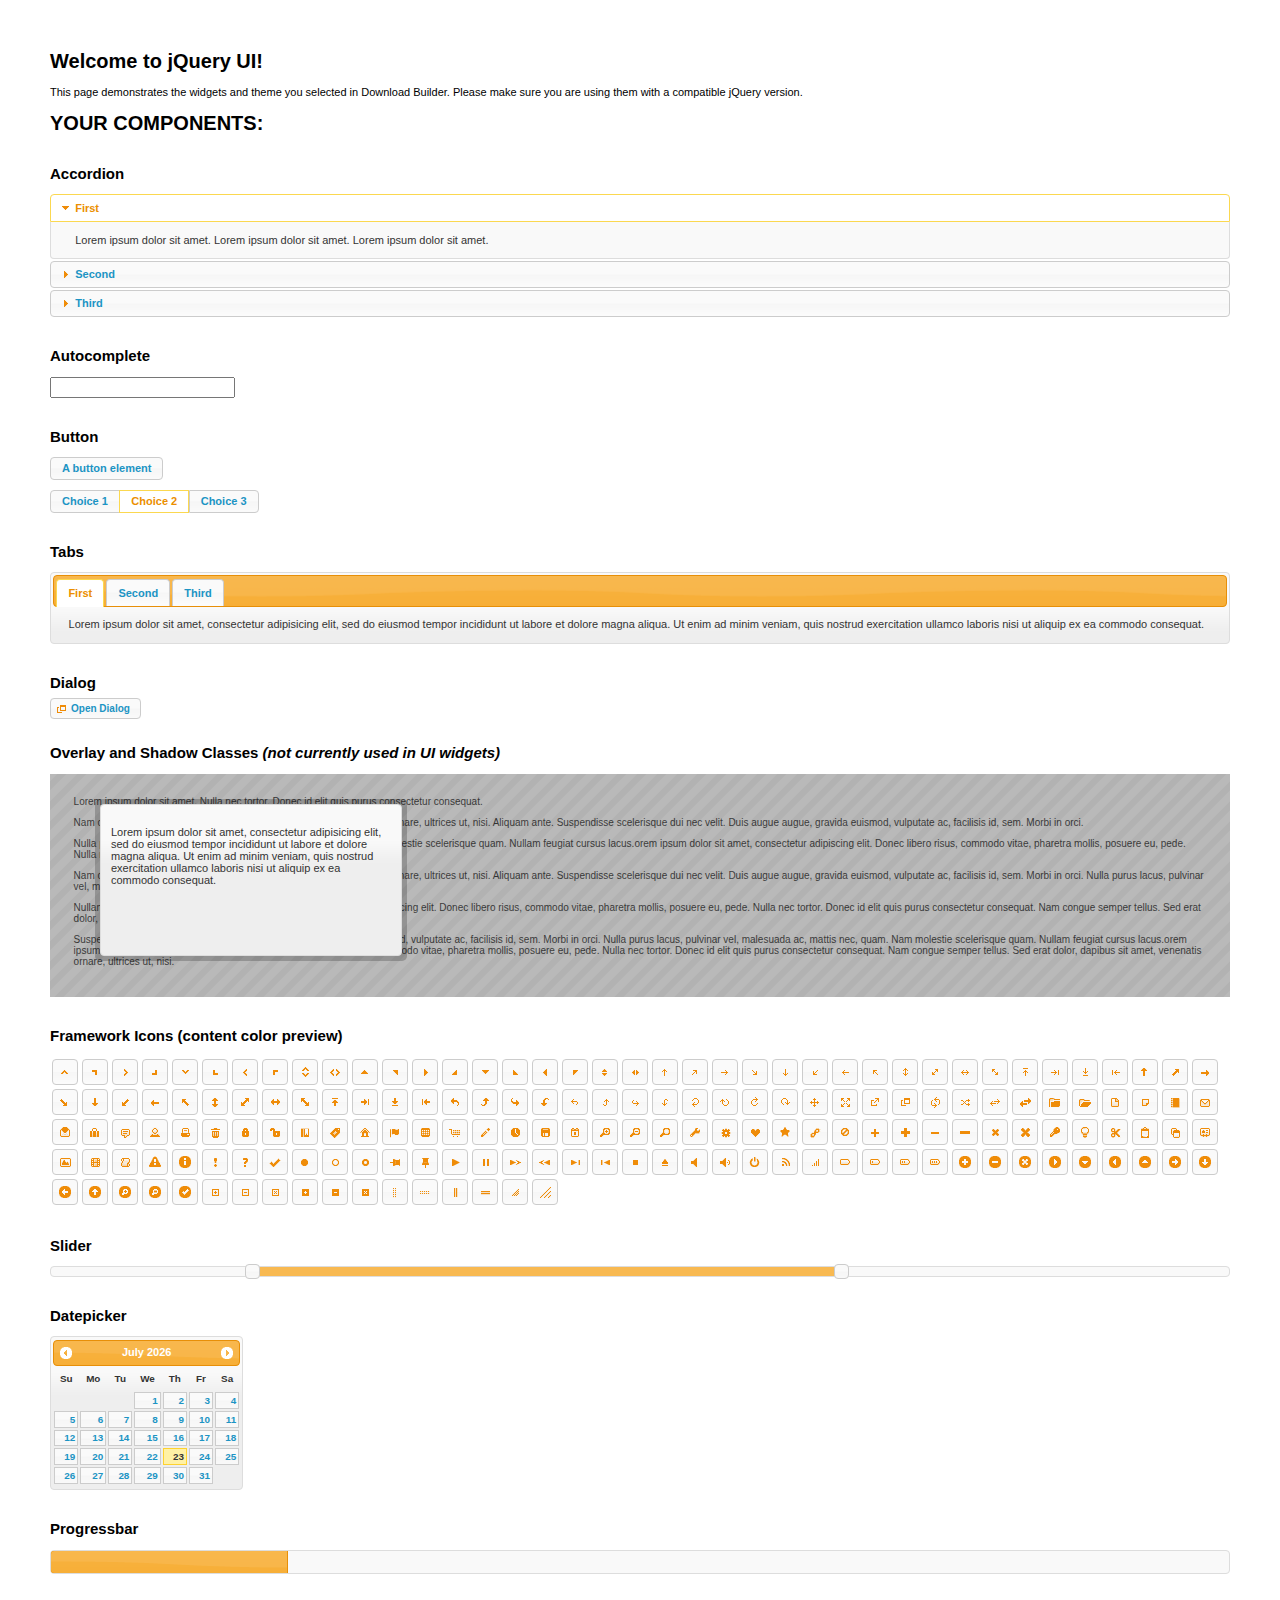
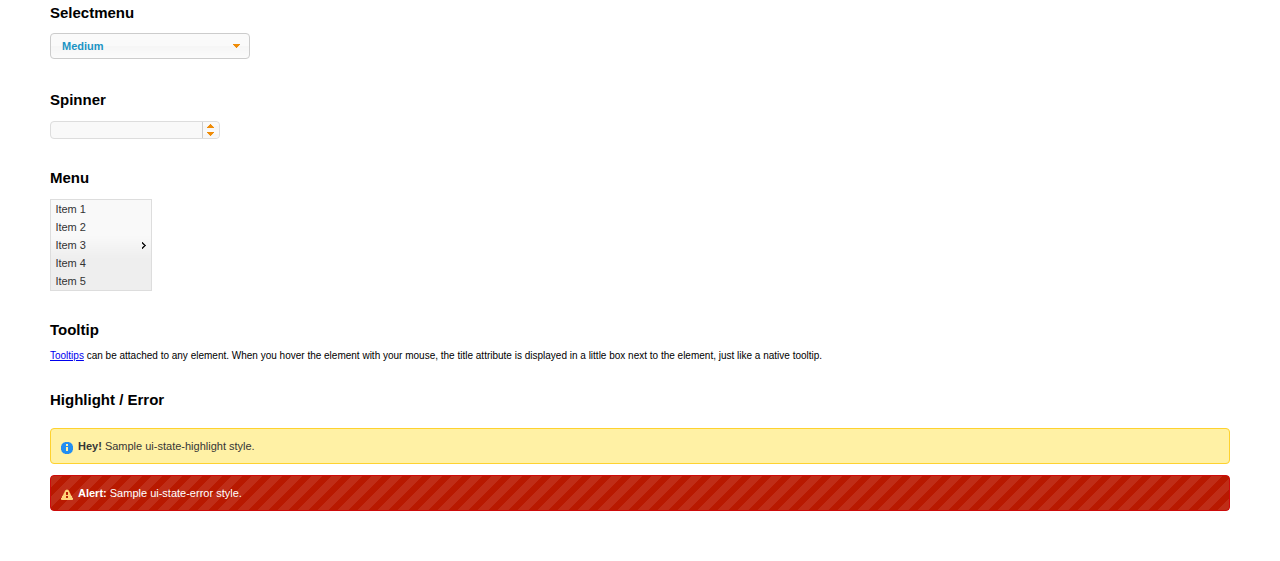
<file: shared/full-projects/jquery-ui/index.html>
<!doctype html>
<html lang="us">
<head>
	<meta charset="utf-8">
	<title>jQuery UI Example Page</title>
	<link href="jquery-ui.css" rel="stylesheet">
	<style>
	body{
		font: 62.5% "Trebuchet MS", sans-serif;
		margin: 50px;
	}
	.demoHeaders {
		margin-top: 2em;
	}
	#dialog-link {
		padding: .4em 1em .4em 20px;
		text-decoration: none;
		position: relative;
	}
	#dialog-link span.ui-icon {
		margin: 0 5px 0 0;
		position: absolute;
		left: .2em;
		top: 50%;
		margin-top: -8px;
	}
	#icons {
		margin: 0;
		padding: 0;
	}
	#icons li {
		margin: 2px;
		position: relative;
		padding: 4px 0;
		cursor: pointer;
		float: left;
		list-style: none;
	}
	#icons span.ui-icon {
		float: left;
		margin: 0 4px;
	}
	.fakewindowcontain .ui-widget-overlay {
		position: absolute;
	}
	select {
		width: 200px;
	}
	</style>
</head>
<body>

<h1>Welcome to jQuery UI!</h1>

<div class="ui-widget">
	<p>This page demonstrates the widgets and theme you selected in Download Builder. Please make sure you are using them with a compatible jQuery version.</p>
</div>

<h1>YOUR COMPONENTS:</h1>


<!-- Accordion -->
<h2 class="demoHeaders">Accordion</h2>
<div id="accordion">
	<h3>First</h3>
	<div>Lorem ipsum dolor sit amet. Lorem ipsum dolor sit amet. Lorem ipsum dolor sit amet.</div>
	<h3>Second</h3>
	<div>Phasellus mattis tincidunt nibh.</div>
	<h3>Third</h3>
	<div>Nam dui erat, auctor a, dignissim quis.</div>
</div>



<!-- Autocomplete -->
<h2 class="demoHeaders">Autocomplete</h2>
<div>
	<input id="autocomplete" title="type &quot;a&quot;">
</div>



<!-- Button -->
<h2 class="demoHeaders">Button</h2>
<button id="button">A button element</button>
<form style="margin-top: 1em;">
	<div id="radioset">
		<input type="radio" id="radio1" name="radio"><label for="radio1">Choice 1</label>
		<input type="radio" id="radio2" name="radio" checked="checked"><label for="radio2">Choice 2</label>
		<input type="radio" id="radio3" name="radio"><label for="radio3">Choice 3</label>
	</div>
</form>



<!-- Tabs -->
<h2 class="demoHeaders">Tabs</h2>
<div id="tabs">
	<ul>
		<li><a href="#tabs-1">First</a></li>
		<li><a href="#tabs-2">Second</a></li>
		<li><a href="#tabs-3">Third</a></li>
	</ul>
	<div id="tabs-1">Lorem ipsum dolor sit amet, consectetur adipisicing elit, sed do eiusmod tempor incididunt ut labore et dolore magna aliqua. Ut enim ad minim veniam, quis nostrud exercitation ullamco laboris nisi ut aliquip ex ea commodo consequat.</div>
	<div id="tabs-2">Phasellus mattis tincidunt nibh. Cras orci urna, blandit id, pretium vel, aliquet ornare, felis. Maecenas scelerisque sem non nisl. Fusce sed lorem in enim dictum bibendum.</div>
	<div id="tabs-3">Nam dui erat, auctor a, dignissim quis, sollicitudin eu, felis. Pellentesque nisi urna, interdum eget, sagittis et, consequat vestibulum, lacus. Mauris porttitor ullamcorper augue.</div>
</div>



<!-- Dialog NOTE: Dialog is not generated by UI in this demo so it can be visually styled in themeroller-->
<h2 class="demoHeaders">Dialog</h2>
<p><a href="#" id="dialog-link" class="ui-state-default ui-corner-all"><span class="ui-icon ui-icon-newwin"></span>Open Dialog</a></p>

<h2 class="demoHeaders">Overlay and Shadow Classes <em>(not currently used in UI widgets)</em></h2>
<div style="position: relative; width: 96%; height: 200px; padding:1% 2%; overflow:hidden;" class="fakewindowcontain">
	<p>Lorem ipsum dolor sit amet,  Nulla nec tortor. Donec id elit quis purus consectetur consequat. </p><p>Nam congue semper tellus. Sed erat dolor, dapibus sit amet, venenatis ornare, ultrices ut, nisi. Aliquam ante. Suspendisse scelerisque dui nec velit. Duis augue augue, gravida euismod, vulputate ac, facilisis id, sem. Morbi in orci. </p><p>Nulla purus lacus, pulvinar vel, malesuada ac, mattis nec, quam. Nam molestie scelerisque quam. Nullam feugiat cursus lacus.orem ipsum dolor sit amet, consectetur adipiscing elit. Donec libero risus, commodo vitae, pharetra mollis, posuere eu, pede. Nulla nec tortor. Donec id elit quis purus consectetur consequat. </p><p>Nam congue semper tellus. Sed erat dolor, dapibus sit amet, venenatis ornare, ultrices ut, nisi. Aliquam ante. Suspendisse scelerisque dui nec velit. Duis augue augue, gravida euismod, vulputate ac, facilisis id, sem. Morbi in orci. Nulla purus lacus, pulvinar vel, malesuada ac, mattis nec, quam. Nam molestie scelerisque quam. </p><p>Nullam feugiat cursus lacus.orem ipsum dolor sit amet, consectetur adipiscing elit. Donec libero risus, commodo vitae, pharetra mollis, posuere eu, pede. Nulla nec tortor. Donec id elit quis purus consectetur consequat. Nam congue semper tellus. Sed erat dolor, dapibus sit amet, venenatis ornare, ultrices ut, nisi. Aliquam ante. </p><p>Suspendisse scelerisque dui nec velit. Duis augue augue, gravida euismod, vulputate ac, facilisis id, sem. Morbi in orci. Nulla purus lacus, pulvinar vel, malesuada ac, mattis nec, quam. Nam molestie scelerisque quam. Nullam feugiat cursus lacus.orem ipsum dolor sit amet, consectetur adipiscing elit. Donec libero risus, commodo vitae, pharetra mollis, posuere eu, pede. Nulla nec tortor. Donec id elit quis purus consectetur consequat. Nam congue semper tellus. Sed erat dolor, dapibus sit amet, venenatis ornare, ultrices ut, nisi. </p>

	<!-- ui-dialog -->
	<div class="ui-overlay"><div class="ui-widget-overlay"></div><div class="ui-widget-shadow ui-corner-all" style="width: 302px; height: 152px; position: absolute; left: 50px; top: 30px;"></div></div>
	<div style="position: absolute; width: 280px; height: 130px;left: 50px; top: 30px; padding: 10px;" class="ui-widget ui-widget-content ui-corner-all">
		<div class="ui-dialog-content ui-widget-content" style="background: none; border: 0;">
			<p>Lorem ipsum dolor sit amet, consectetur adipisicing elit, sed do eiusmod tempor incididunt ut labore et dolore magna aliqua. Ut enim ad minim veniam, quis nostrud exercitation ullamco laboris nisi ut aliquip ex ea commodo consequat.</p>
		</div>
	</div>

</div>

<!-- ui-dialog -->
<div id="dialog" title="Dialog Title">
	<p>Lorem ipsum dolor sit amet, consectetur adipisicing elit, sed do eiusmod tempor incididunt ut labore et dolore magna aliqua. Ut enim ad minim veniam, quis nostrud exercitation ullamco laboris nisi ut aliquip ex ea commodo consequat.</p>
</div>



<h2 class="demoHeaders">Framework Icons (content color preview)</h2>
<ul id="icons" class="ui-widget ui-helper-clearfix">
	<li class="ui-state-default ui-corner-all" title=".ui-icon-carat-1-n"><span class="ui-icon ui-icon-carat-1-n"></span></li>
	<li class="ui-state-default ui-corner-all" title=".ui-icon-carat-1-ne"><span class="ui-icon ui-icon-carat-1-ne"></span></li>
	<li class="ui-state-default ui-corner-all" title=".ui-icon-carat-1-e"><span class="ui-icon ui-icon-carat-1-e"></span></li>
	<li class="ui-state-default ui-corner-all" title=".ui-icon-carat-1-se"><span class="ui-icon ui-icon-carat-1-se"></span></li>
	<li class="ui-state-default ui-corner-all" title=".ui-icon-carat-1-s"><span class="ui-icon ui-icon-carat-1-s"></span></li>
	<li class="ui-state-default ui-corner-all" title=".ui-icon-carat-1-sw"><span class="ui-icon ui-icon-carat-1-sw"></span></li>
	<li class="ui-state-default ui-corner-all" title=".ui-icon-carat-1-w"><span class="ui-icon ui-icon-carat-1-w"></span></li>
	<li class="ui-state-default ui-corner-all" title=".ui-icon-carat-1-nw"><span class="ui-icon ui-icon-carat-1-nw"></span></li>
	<li class="ui-state-default ui-corner-all" title=".ui-icon-carat-2-n-s"><span class="ui-icon ui-icon-carat-2-n-s"></span></li>
	<li class="ui-state-default ui-corner-all" title=".ui-icon-carat-2-e-w"><span class="ui-icon ui-icon-carat-2-e-w"></span></li>
	<li class="ui-state-default ui-corner-all" title=".ui-icon-triangle-1-n"><span class="ui-icon ui-icon-triangle-1-n"></span></li>
	<li class="ui-state-default ui-corner-all" title=".ui-icon-triangle-1-ne"><span class="ui-icon ui-icon-triangle-1-ne"></span></li>
	<li class="ui-state-default ui-corner-all" title=".ui-icon-triangle-1-e"><span class="ui-icon ui-icon-triangle-1-e"></span></li>
	<li class="ui-state-default ui-corner-all" title=".ui-icon-triangle-1-se"><span class="ui-icon ui-icon-triangle-1-se"></span></li>
	<li class="ui-state-default ui-corner-all" title=".ui-icon-triangle-1-s"><span class="ui-icon ui-icon-triangle-1-s"></span></li>
	<li class="ui-state-default ui-corner-all" title=".ui-icon-triangle-1-sw"><span class="ui-icon ui-icon-triangle-1-sw"></span></li>
	<li class="ui-state-default ui-corner-all" title=".ui-icon-triangle-1-w"><span class="ui-icon ui-icon-triangle-1-w"></span></li>
	<li class="ui-state-default ui-corner-all" title=".ui-icon-triangle-1-nw"><span class="ui-icon ui-icon-triangle-1-nw"></span></li>
	<li class="ui-state-default ui-corner-all" title=".ui-icon-triangle-2-n-s"><span class="ui-icon ui-icon-triangle-2-n-s"></span></li>
	<li class="ui-state-default ui-corner-all" title=".ui-icon-triangle-2-e-w"><span class="ui-icon ui-icon-triangle-2-e-w"></span></li>
	<li class="ui-state-default ui-corner-all" title=".ui-icon-arrow-1-n"><span class="ui-icon ui-icon-arrow-1-n"></span></li>
	<li class="ui-state-default ui-corner-all" title=".ui-icon-arrow-1-ne"><span class="ui-icon ui-icon-arrow-1-ne"></span></li>
	<li class="ui-state-default ui-corner-all" title=".ui-icon-arrow-1-e"><span class="ui-icon ui-icon-arrow-1-e"></span></li>
	<li class="ui-state-default ui-corner-all" title=".ui-icon-arrow-1-se"><span class="ui-icon ui-icon-arrow-1-se"></span></li>
	<li class="ui-state-default ui-corner-all" title=".ui-icon-arrow-1-s"><span class="ui-icon ui-icon-arrow-1-s"></span></li>
	<li class="ui-state-default ui-corner-all" title=".ui-icon-arrow-1-sw"><span class="ui-icon ui-icon-arrow-1-sw"></span></li>
	<li class="ui-state-default ui-corner-all" title=".ui-icon-arrow-1-w"><span class="ui-icon ui-icon-arrow-1-w"></span></li>
	<li class="ui-state-default ui-corner-all" title=".ui-icon-arrow-1-nw"><span class="ui-icon ui-icon-arrow-1-nw"></span></li>
	<li class="ui-state-default ui-corner-all" title=".ui-icon-arrow-2-n-s"><span class="ui-icon ui-icon-arrow-2-n-s"></span></li>
	<li class="ui-state-default ui-corner-all" title=".ui-icon-arrow-2-ne-sw"><span class="ui-icon ui-icon-arrow-2-ne-sw"></span></li>
	<li class="ui-state-default ui-corner-all" title=".ui-icon-arrow-2-e-w"><span class="ui-icon ui-icon-arrow-2-e-w"></span></li>
	<li class="ui-state-default ui-corner-all" title=".ui-icon-arrow-2-se-nw"><span class="ui-icon ui-icon-arrow-2-se-nw"></span></li>
	<li class="ui-state-default ui-corner-all" title=".ui-icon-arrowstop-1-n"><span class="ui-icon ui-icon-arrowstop-1-n"></span></li>
	<li class="ui-state-default ui-corner-all" title=".ui-icon-arrowstop-1-e"><span class="ui-icon ui-icon-arrowstop-1-e"></span></li>
	<li class="ui-state-default ui-corner-all" title=".ui-icon-arrowstop-1-s"><span class="ui-icon ui-icon-arrowstop-1-s"></span></li>
	<li class="ui-state-default ui-corner-all" title=".ui-icon-arrowstop-1-w"><span class="ui-icon ui-icon-arrowstop-1-w"></span></li>
	<li class="ui-state-default ui-corner-all" title=".ui-icon-arrowthick-1-n"><span class="ui-icon ui-icon-arrowthick-1-n"></span></li>
	<li class="ui-state-default ui-corner-all" title=".ui-icon-arrowthick-1-ne"><span class="ui-icon ui-icon-arrowthick-1-ne"></span></li>
	<li class="ui-state-default ui-corner-all" title=".ui-icon-arrowthick-1-e"><span class="ui-icon ui-icon-arrowthick-1-e"></span></li>
	<li class="ui-state-default ui-corner-all" title=".ui-icon-arrowthick-1-se"><span class="ui-icon ui-icon-arrowthick-1-se"></span></li>
	<li class="ui-state-default ui-corner-all" title=".ui-icon-arrowthick-1-s"><span class="ui-icon ui-icon-arrowthick-1-s"></span></li>
	<li class="ui-state-default ui-corner-all" title=".ui-icon-arrowthick-1-sw"><span class="ui-icon ui-icon-arrowthick-1-sw"></span></li>
	<li class="ui-state-default ui-corner-all" title=".ui-icon-arrowthick-1-w"><span class="ui-icon ui-icon-arrowthick-1-w"></span></li>
	<li class="ui-state-default ui-corner-all" title=".ui-icon-arrowthick-1-nw"><span class="ui-icon ui-icon-arrowthick-1-nw"></span></li>
	<li class="ui-state-default ui-corner-all" title=".ui-icon-arrowthick-2-n-s"><span class="ui-icon ui-icon-arrowthick-2-n-s"></span></li>
	<li class="ui-state-default ui-corner-all" title=".ui-icon-arrowthick-2-ne-sw"><span class="ui-icon ui-icon-arrowthick-2-ne-sw"></span></li>
	<li class="ui-state-default ui-corner-all" title=".ui-icon-arrowthick-2-e-w"><span class="ui-icon ui-icon-arrowthick-2-e-w"></span></li>
	<li class="ui-state-default ui-corner-all" title=".ui-icon-arrowthick-2-se-nw"><span class="ui-icon ui-icon-arrowthick-2-se-nw"></span></li>
	<li class="ui-state-default ui-corner-all" title=".ui-icon-arrowthickstop-1-n"><span class="ui-icon ui-icon-arrowthickstop-1-n"></span></li>
	<li class="ui-state-default ui-corner-all" title=".ui-icon-arrowthickstop-1-e"><span class="ui-icon ui-icon-arrowthickstop-1-e"></span></li>
	<li class="ui-state-default ui-corner-all" title=".ui-icon-arrowthickstop-1-s"><span class="ui-icon ui-icon-arrowthickstop-1-s"></span></li>
	<li class="ui-state-default ui-corner-all" title=".ui-icon-arrowthickstop-1-w"><span class="ui-icon ui-icon-arrowthickstop-1-w"></span></li>
	<li class="ui-state-default ui-corner-all" title=".ui-icon-arrowreturnthick-1-w"><span class="ui-icon ui-icon-arrowreturnthick-1-w"></span></li>
	<li class="ui-state-default ui-corner-all" title=".ui-icon-arrowreturnthick-1-n"><span class="ui-icon ui-icon-arrowreturnthick-1-n"></span></li>
	<li class="ui-state-default ui-corner-all" title=".ui-icon-arrowreturnthick-1-e"><span class="ui-icon ui-icon-arrowreturnthick-1-e"></span></li>
	<li class="ui-state-default ui-corner-all" title=".ui-icon-arrowreturnthick-1-s"><span class="ui-icon ui-icon-arrowreturnthick-1-s"></span></li>
	<li class="ui-state-default ui-corner-all" title=".ui-icon-arrowreturn-1-w"><span class="ui-icon ui-icon-arrowreturn-1-w"></span></li>
	<li class="ui-state-default ui-corner-all" title=".ui-icon-arrowreturn-1-n"><span class="ui-icon ui-icon-arrowreturn-1-n"></span></li>
	<li class="ui-state-default ui-corner-all" title=".ui-icon-arrowreturn-1-e"><span class="ui-icon ui-icon-arrowreturn-1-e"></span></li>
	<li class="ui-state-default ui-corner-all" title=".ui-icon-arrowreturn-1-s"><span class="ui-icon ui-icon-arrowreturn-1-s"></span></li>
	<li class="ui-state-default ui-corner-all" title=".ui-icon-arrowrefresh-1-w"><span class="ui-icon ui-icon-arrowrefresh-1-w"></span></li>
	<li class="ui-state-default ui-corner-all" title=".ui-icon-arrowrefresh-1-n"><span class="ui-icon ui-icon-arrowrefresh-1-n"></span></li>
	<li class="ui-state-default ui-corner-all" title=".ui-icon-arrowrefresh-1-e"><span class="ui-icon ui-icon-arrowrefresh-1-e"></span></li>
	<li class="ui-state-default ui-corner-all" title=".ui-icon-arrowrefresh-1-s"><span class="ui-icon ui-icon-arrowrefresh-1-s"></span></li>
	<li class="ui-state-default ui-corner-all" title=".ui-icon-arrow-4"><span class="ui-icon ui-icon-arrow-4"></span></li>
	<li class="ui-state-default ui-corner-all" title=".ui-icon-arrow-4-diag"><span class="ui-icon ui-icon-arrow-4-diag"></span></li>
	<li class="ui-state-default ui-corner-all" title=".ui-icon-extlink"><span class="ui-icon ui-icon-extlink"></span></li>
	<li class="ui-state-default ui-corner-all" title=".ui-icon-newwin"><span class="ui-icon ui-icon-newwin"></span></li>
	<li class="ui-state-default ui-corner-all" title=".ui-icon-refresh"><span class="ui-icon ui-icon-refresh"></span></li>
	<li class="ui-state-default ui-corner-all" title=".ui-icon-shuffle"><span class="ui-icon ui-icon-shuffle"></span></li>
	<li class="ui-state-default ui-corner-all" title=".ui-icon-transfer-e-w"><span class="ui-icon ui-icon-transfer-e-w"></span></li>
	<li class="ui-state-default ui-corner-all" title=".ui-icon-transferthick-e-w"><span class="ui-icon ui-icon-transferthick-e-w"></span></li>
	<li class="ui-state-default ui-corner-all" title=".ui-icon-folder-collapsed"><span class="ui-icon ui-icon-folder-collapsed"></span></li>
	<li class="ui-state-default ui-corner-all" title=".ui-icon-folder-open"><span class="ui-icon ui-icon-folder-open"></span></li>
	<li class="ui-state-default ui-corner-all" title=".ui-icon-document"><span class="ui-icon ui-icon-document"></span></li>
	<li class="ui-state-default ui-corner-all" title=".ui-icon-document-b"><span class="ui-icon ui-icon-document-b"></span></li>
	<li class="ui-state-default ui-corner-all" title=".ui-icon-note"><span class="ui-icon ui-icon-note"></span></li>
	<li class="ui-state-default ui-corner-all" title=".ui-icon-mail-closed"><span class="ui-icon ui-icon-mail-closed"></span></li>
	<li class="ui-state-default ui-corner-all" title=".ui-icon-mail-open"><span class="ui-icon ui-icon-mail-open"></span></li>
	<li class="ui-state-default ui-corner-all" title=".ui-icon-suitcase"><span class="ui-icon ui-icon-suitcase"></span></li>
	<li class="ui-state-default ui-corner-all" title=".ui-icon-comment"><span class="ui-icon ui-icon-comment"></span></li>
	<li class="ui-state-default ui-corner-all" title=".ui-icon-person"><span class="ui-icon ui-icon-person"></span></li>
	<li class="ui-state-default ui-corner-all" title=".ui-icon-print"><span class="ui-icon ui-icon-print"></span></li>
	<li class="ui-state-default ui-corner-all" title=".ui-icon-trash"><span class="ui-icon ui-icon-trash"></span></li>
	<li class="ui-state-default ui-corner-all" title=".ui-icon-locked"><span class="ui-icon ui-icon-locked"></span></li>
	<li class="ui-state-default ui-corner-all" title=".ui-icon-unlocked"><span class="ui-icon ui-icon-unlocked"></span></li>
	<li class="ui-state-default ui-corner-all" title=".ui-icon-bookmark"><span class="ui-icon ui-icon-bookmark"></span></li>
	<li class="ui-state-default ui-corner-all" title=".ui-icon-tag"><span class="ui-icon ui-icon-tag"></span></li>
	<li class="ui-state-default ui-corner-all" title=".ui-icon-home"><span class="ui-icon ui-icon-home"></span></li>
	<li class="ui-state-default ui-corner-all" title=".ui-icon-flag"><span class="ui-icon ui-icon-flag"></span></li>
	<li class="ui-state-default ui-corner-all" title=".ui-icon-calculator"><span class="ui-icon ui-icon-calculator"></span></li>
	<li class="ui-state-default ui-corner-all" title=".ui-icon-cart"><span class="ui-icon ui-icon-cart"></span></li>
	<li class="ui-state-default ui-corner-all" title=".ui-icon-pencil"><span class="ui-icon ui-icon-pencil"></span></li>
	<li class="ui-state-default ui-corner-all" title=".ui-icon-clock"><span class="ui-icon ui-icon-clock"></span></li>
	<li class="ui-state-default ui-corner-all" title=".ui-icon-disk"><span class="ui-icon ui-icon-disk"></span></li>
	<li class="ui-state-default ui-corner-all" title=".ui-icon-calendar"><span class="ui-icon ui-icon-calendar"></span></li>
	<li class="ui-state-default ui-corner-all" title=".ui-icon-zoomin"><span class="ui-icon ui-icon-zoomin"></span></li>
	<li class="ui-state-default ui-corner-all" title=".ui-icon-zoomout"><span class="ui-icon ui-icon-zoomout"></span></li>
	<li class="ui-state-default ui-corner-all" title=".ui-icon-search"><span class="ui-icon ui-icon-search"></span></li>
	<li class="ui-state-default ui-corner-all" title=".ui-icon-wrench"><span class="ui-icon ui-icon-wrench"></span></li>
	<li class="ui-state-default ui-corner-all" title=".ui-icon-gear"><span class="ui-icon ui-icon-gear"></span></li>
	<li class="ui-state-default ui-corner-all" title=".ui-icon-heart"><span class="ui-icon ui-icon-heart"></span></li>
	<li class="ui-state-default ui-corner-all" title=".ui-icon-star"><span class="ui-icon ui-icon-star"></span></li>
	<li class="ui-state-default ui-corner-all" title=".ui-icon-link"><span class="ui-icon ui-icon-link"></span></li>
	<li class="ui-state-default ui-corner-all" title=".ui-icon-cancel"><span class="ui-icon ui-icon-cancel"></span></li>
	<li class="ui-state-default ui-corner-all" title=".ui-icon-plus"><span class="ui-icon ui-icon-plus"></span></li>
	<li class="ui-state-default ui-corner-all" title=".ui-icon-plusthick"><span class="ui-icon ui-icon-plusthick"></span></li>
	<li class="ui-state-default ui-corner-all" title=".ui-icon-minus"><span class="ui-icon ui-icon-minus"></span></li>
	<li class="ui-state-default ui-corner-all" title=".ui-icon-minusthick"><span class="ui-icon ui-icon-minusthick"></span></li>
	<li class="ui-state-default ui-corner-all" title=".ui-icon-close"><span class="ui-icon ui-icon-close"></span></li>
	<li class="ui-state-default ui-corner-all" title=".ui-icon-closethick"><span class="ui-icon ui-icon-closethick"></span></li>
	<li class="ui-state-default ui-corner-all" title=".ui-icon-key"><span class="ui-icon ui-icon-key"></span></li>
	<li class="ui-state-default ui-corner-all" title=".ui-icon-lightbulb"><span class="ui-icon ui-icon-lightbulb"></span></li>
	<li class="ui-state-default ui-corner-all" title=".ui-icon-scissors"><span class="ui-icon ui-icon-scissors"></span></li>
	<li class="ui-state-default ui-corner-all" title=".ui-icon-clipboard"><span class="ui-icon ui-icon-clipboard"></span></li>
	<li class="ui-state-default ui-corner-all" title=".ui-icon-copy"><span class="ui-icon ui-icon-copy"></span></li>
	<li class="ui-state-default ui-corner-all" title=".ui-icon-contact"><span class="ui-icon ui-icon-contact"></span></li>
	<li class="ui-state-default ui-corner-all" title=".ui-icon-image"><span class="ui-icon ui-icon-image"></span></li>
	<li class="ui-state-default ui-corner-all" title=".ui-icon-video"><span class="ui-icon ui-icon-video"></span></li>
	<li class="ui-state-default ui-corner-all" title=".ui-icon-script"><span class="ui-icon ui-icon-script"></span></li>
	<li class="ui-state-default ui-corner-all" title=".ui-icon-alert"><span class="ui-icon ui-icon-alert"></span></li>
	<li class="ui-state-default ui-corner-all" title=".ui-icon-info"><span class="ui-icon ui-icon-info"></span></li>
	<li class="ui-state-default ui-corner-all" title=".ui-icon-notice"><span class="ui-icon ui-icon-notice"></span></li>
	<li class="ui-state-default ui-corner-all" title=".ui-icon-help"><span class="ui-icon ui-icon-help"></span></li>
	<li class="ui-state-default ui-corner-all" title=".ui-icon-check"><span class="ui-icon ui-icon-check"></span></li>
	<li class="ui-state-default ui-corner-all" title=".ui-icon-bullet"><span class="ui-icon ui-icon-bullet"></span></li>
	<li class="ui-state-default ui-corner-all" title=".ui-icon-radio-off"><span class="ui-icon ui-icon-radio-off"></span></li>
	<li class="ui-state-default ui-corner-all" title=".ui-icon-radio-on"><span class="ui-icon ui-icon-radio-on"></span></li>
	<li class="ui-state-default ui-corner-all" title=".ui-icon-pin-w"><span class="ui-icon ui-icon-pin-w"></span></li>
	<li class="ui-state-default ui-corner-all" title=".ui-icon-pin-s"><span class="ui-icon ui-icon-pin-s"></span></li>
	<li class="ui-state-default ui-corner-all" title=".ui-icon-play"><span class="ui-icon ui-icon-play"></span></li>
	<li class="ui-state-default ui-corner-all" title=".ui-icon-pause"><span class="ui-icon ui-icon-pause"></span></li>
	<li class="ui-state-default ui-corner-all" title=".ui-icon-seek-next"><span class="ui-icon ui-icon-seek-next"></span></li>
	<li class="ui-state-default ui-corner-all" title=".ui-icon-seek-prev"><span class="ui-icon ui-icon-seek-prev"></span></li>
	<li class="ui-state-default ui-corner-all" title=".ui-icon-seek-end"><span class="ui-icon ui-icon-seek-end"></span></li>
	<li class="ui-state-default ui-corner-all" title=".ui-icon-seek-first"><span class="ui-icon ui-icon-seek-first"></span></li>
	<li class="ui-state-default ui-corner-all" title=".ui-icon-stop"><span class="ui-icon ui-icon-stop"></span></li>
	<li class="ui-state-default ui-corner-all" title=".ui-icon-eject"><span class="ui-icon ui-icon-eject"></span></li>
	<li class="ui-state-default ui-corner-all" title=".ui-icon-volume-off"><span class="ui-icon ui-icon-volume-off"></span></li>
	<li class="ui-state-default ui-corner-all" title=".ui-icon-volume-on"><span class="ui-icon ui-icon-volume-on"></span></li>
	<li class="ui-state-default ui-corner-all" title=".ui-icon-power"><span class="ui-icon ui-icon-power"></span></li>
	<li class="ui-state-default ui-corner-all" title=".ui-icon-signal-diag"><span class="ui-icon ui-icon-signal-diag"></span></li>
	<li class="ui-state-default ui-corner-all" title=".ui-icon-signal"><span class="ui-icon ui-icon-signal"></span></li>
	<li class="ui-state-default ui-corner-all" title=".ui-icon-battery-0"><span class="ui-icon ui-icon-battery-0"></span></li>
	<li class="ui-state-default ui-corner-all" title=".ui-icon-battery-1"><span class="ui-icon ui-icon-battery-1"></span></li>
	<li class="ui-state-default ui-corner-all" title=".ui-icon-battery-2"><span class="ui-icon ui-icon-battery-2"></span></li>
	<li class="ui-state-default ui-corner-all" title=".ui-icon-battery-3"><span class="ui-icon ui-icon-battery-3"></span></li>
	<li class="ui-state-default ui-corner-all" title=".ui-icon-circle-plus"><span class="ui-icon ui-icon-circle-plus"></span></li>
	<li class="ui-state-default ui-corner-all" title=".ui-icon-circle-minus"><span class="ui-icon ui-icon-circle-minus"></span></li>
	<li class="ui-state-default ui-corner-all" title=".ui-icon-circle-close"><span class="ui-icon ui-icon-circle-close"></span></li>
	<li class="ui-state-default ui-corner-all" title=".ui-icon-circle-triangle-e"><span class="ui-icon ui-icon-circle-triangle-e"></span></li>
	<li class="ui-state-default ui-corner-all" title=".ui-icon-circle-triangle-s"><span class="ui-icon ui-icon-circle-triangle-s"></span></li>
	<li class="ui-state-default ui-corner-all" title=".ui-icon-circle-triangle-w"><span class="ui-icon ui-icon-circle-triangle-w"></span></li>
	<li class="ui-state-default ui-corner-all" title=".ui-icon-circle-triangle-n"><span class="ui-icon ui-icon-circle-triangle-n"></span></li>
	<li class="ui-state-default ui-corner-all" title=".ui-icon-circle-arrow-e"><span class="ui-icon ui-icon-circle-arrow-e"></span></li>
	<li class="ui-state-default ui-corner-all" title=".ui-icon-circle-arrow-s"><span class="ui-icon ui-icon-circle-arrow-s"></span></li>
	<li class="ui-state-default ui-corner-all" title=".ui-icon-circle-arrow-w"><span class="ui-icon ui-icon-circle-arrow-w"></span></li>
	<li class="ui-state-default ui-corner-all" title=".ui-icon-circle-arrow-n"><span class="ui-icon ui-icon-circle-arrow-n"></span></li>
	<li class="ui-state-default ui-corner-all" title=".ui-icon-circle-zoomin"><span class="ui-icon ui-icon-circle-zoomin"></span></li>
	<li class="ui-state-default ui-corner-all" title=".ui-icon-circle-zoomout"><span class="ui-icon ui-icon-circle-zoomout"></span></li>
	<li class="ui-state-default ui-corner-all" title=".ui-icon-circle-check"><span class="ui-icon ui-icon-circle-check"></span></li>
	<li class="ui-state-default ui-corner-all" title=".ui-icon-circlesmall-plus"><span class="ui-icon ui-icon-circlesmall-plus"></span></li>
	<li class="ui-state-default ui-corner-all" title=".ui-icon-circlesmall-minus"><span class="ui-icon ui-icon-circlesmall-minus"></span></li>
	<li class="ui-state-default ui-corner-all" title=".ui-icon-circlesmall-close"><span class="ui-icon ui-icon-circlesmall-close"></span></li>
	<li class="ui-state-default ui-corner-all" title=".ui-icon-squaresmall-plus"><span class="ui-icon ui-icon-squaresmall-plus"></span></li>
	<li class="ui-state-default ui-corner-all" title=".ui-icon-squaresmall-minus"><span class="ui-icon ui-icon-squaresmall-minus"></span></li>
	<li class="ui-state-default ui-corner-all" title=".ui-icon-squaresmall-close"><span class="ui-icon ui-icon-squaresmall-close"></span></li>
	<li class="ui-state-default ui-corner-all" title=".ui-icon-grip-dotted-vertical"><span class="ui-icon ui-icon-grip-dotted-vertical"></span></li>
	<li class="ui-state-default ui-corner-all" title=".ui-icon-grip-dotted-horizontal"><span class="ui-icon ui-icon-grip-dotted-horizontal"></span></li>
	<li class="ui-state-default ui-corner-all" title=".ui-icon-grip-solid-vertical"><span class="ui-icon ui-icon-grip-solid-vertical"></span></li>
	<li class="ui-state-default ui-corner-all" title=".ui-icon-grip-solid-horizontal"><span class="ui-icon ui-icon-grip-solid-horizontal"></span></li>
	<li class="ui-state-default ui-corner-all" title=".ui-icon-gripsmall-diagonal-se"><span class="ui-icon ui-icon-gripsmall-diagonal-se"></span></li>
	<li class="ui-state-default ui-corner-all" title=".ui-icon-grip-diagonal-se"><span class="ui-icon ui-icon-grip-diagonal-se"></span></li>
</ul>


<!-- Slider -->
<h2 class="demoHeaders">Slider</h2>
<div id="slider"></div>



<!-- Datepicker -->
<h2 class="demoHeaders">Datepicker</h2>
<div id="datepicker"></div>



<!-- Progressbar -->
<h2 class="demoHeaders">Progressbar</h2>
<div id="progressbar"></div>



<!-- Progressbar -->
<h2 class="demoHeaders">Selectmenu</h2>
<select id="selectmenu">
	<option>Slower</option>
	<option>Slow</option>
	<option selected="selected">Medium</option>
	<option>Fast</option>
	<option>Faster</option>
</select>



<!-- Spinner -->
<h2 class="demoHeaders">Spinner</h2>
<input id="spinner">



<!-- Menu -->
<h2 class="demoHeaders">Menu</h2>
<ul style="width:100px;" id="menu">
	<li>Item 1</li>
	<li>Item 2</li>
	<li>Item 3
		<ul>
			<li>Item 3-1</li>
			<li>Item 3-2</li>
			<li>Item 3-3</li>
			<li>Item 3-4</li>
			<li>Item 3-5</li>
		</ul>
	</li>
	<li>Item 4</li>
	<li>Item 5</li>
</ul>



<!-- Tooltip -->
<h2 class="demoHeaders">Tooltip</h2>
<p id="tooltip">
	<a href="#" title="That&apos;s what this widget is">Tooltips</a> can be attached to any element. When you hover
the element with your mouse, the title attribute is displayed in a little box next to the element, just like a native tooltip.
</p>


<!-- Highlight / Error -->
<h2 class="demoHeaders">Highlight / Error</h2>
<div class="ui-widget">
	<div class="ui-state-highlight ui-corner-all" style="margin-top: 20px; padding: 0 .7em;">
		<p><span class="ui-icon ui-icon-info" style="float: left; margin-right: .3em;"></span>
		<strong>Hey!</strong> Sample ui-state-highlight style.</p>
	</div>
</div>
<br>
<div class="ui-widget">
	<div class="ui-state-error ui-corner-all" style="padding: 0 .7em;">
		<p><span class="ui-icon ui-icon-alert" style="float: left; margin-right: .3em;"></span>
		<strong>Alert:</strong> Sample ui-state-error style.</p>
	</div>
</div>

<script src="external/jquery/jquery.js"></script>
<script src="jquery-ui.js"></script>
<script>

$( "#accordion" ).accordion();



var availableTags = [
	"ActionScript",
	"AppleScript",
	"Asp",
	"BASIC",
	"C",
	"C++",
	"Clojure",
	"COBOL",
	"ColdFusion",
	"Erlang",
	"Fortran",
	"Groovy",
	"Haskell",
	"Java",
	"JavaScript",
	"Lisp",
	"Perl",
	"PHP",
	"Python",
	"Ruby",
	"Scala",
	"Scheme"
];
$( "#autocomplete" ).autocomplete({
	source: availableTags
});



$( "#button" ).button();
$( "#radioset" ).buttonset();



$( "#tabs" ).tabs();



$( "#dialog" ).dialog({
	autoOpen: false,
	width: 400,
	buttons: [
		{
			text: "Ok",
			click: function() {
				$( this ).dialog( "close" );
			}
		},
		{
			text: "Cancel",
			click: function() {
				$( this ).dialog( "close" );
			}
		}
	]
});

// Link to open the dialog
$( "#dialog-link" ).click(function( event ) {
	$( "#dialog" ).dialog( "open" );
	event.preventDefault();
});



$( "#datepicker" ).datepicker({
	inline: true
});



$( "#slider" ).slider({
	range: true,
	values: [ 17, 67 ]
});



$( "#progressbar" ).progressbar({
	value: 20
});



$( "#spinner" ).spinner();



$( "#menu" ).menu();



$( "#tooltip" ).tooltip();



$( "#selectmenu" ).selectmenu();


// Hover states on the static widgets
$( "#dialog-link, #icons li" ).hover(
	function() {
		$( this ).addClass( "ui-state-hover" );
	},
	function() {
		$( this ).removeClass( "ui-state-hover" );
	}
);
</script>
</body>
</html>
</file>
